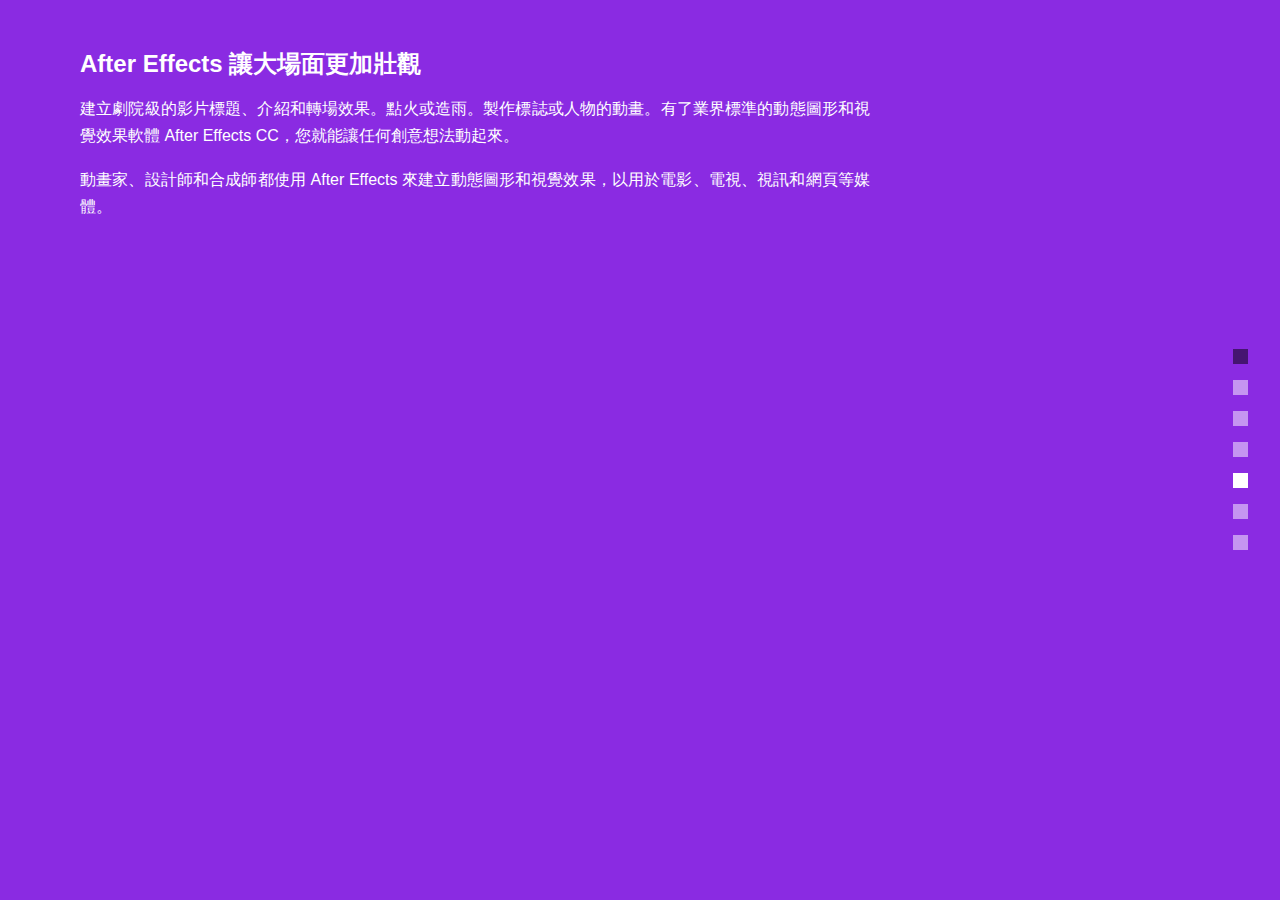
<file: after-effects.html>
<!DOCTYPE html>
<html lang="zh-Hant-TW">
<head>
    <meta charset="UTF-8">
    <meta name="viewport" content="width=device-width, initial-scale=1.0">
    <meta name="keywords" content="Adobe After Effects, AE">
    <meta name="description" content="使用 Adobe After Effects 業界標準的動態圖形軟體，動態呈現您的創意。專為電影、電視、影片和網頁而設計。">
    <meta property="og:url" content="https://honeybeeweng.github.io/HoneyBee/after-effect.html">
    <meta property="og:type" content="website">
    <meta property="og:title" content="動態圖形軟體 | Adobe After Effects">
    <meta property="og:description" content="使用 Adobe After Effects 業界標準的動態圖形軟體，動態呈現您的創意。專為電影、電視、影片和網頁而設計。">
    <meta property="og:image" content="https://honeybeeweng.github.io/HoneyBee/images/og-ae.png">
    <meta property="og:locale" content="zh_TW">
    <title>動態圖形軟體 | Adobe After Effects</title>
    <link rel="stylesheet" href="./style/reset.css">
    <link rel="stylesheet" href="./style/all.css">
    <link rel="stylesheet" href="./style/master.css">
    <link rel="stylesheet" href="./style/ae.css">
    <link rel="stylesheet" href="https://cdnjs.cloudflare.com/ajax/libs/font-awesome/5.15.4/css/all.min.css" integrity="sha512-1ycn6IcaQQ40/MKBW2W4Rhis/DbILU74C1vSrLJxCq57o941Ym01SwNsOMqvEBFlcgUa6xLiPY/NS5R+E6ztJQ==" crossorigin="anonymous" referrerpolicy="no-referrer" />
    <link rel="shortcut icon" href="./images/favicon.ico" type="image/x-icon">
</head>

<body>
    <nav class="nav" id="Nav">
        <a class="nav-btn nav-btn-index" href="./index.html">index</a>
        <a class="nav-btn" href="./acrobat.html">acrobat</a>
        <a class="nav-btn" href="./premiere.html">premiere</a>
        <a class="nav-btn" href="./photoshop.html">photoshop</a>
        <a class="nav-btn nav-btn-active" href="./after-effects.html">after-effects</a>
        <a class="nav-btn" href="./illustrator.html">illustrator</a>
        <a class="nav-btn" href="./dreamweaver.html">dreamweaver</a>
    </nav>
    
    <article class="article article-ae">
        <div class="article-head">
            <h1 class="article-title">After Effects 讓大場面更加壯觀</h1>
            <p class="article-desc">建立劇院級的影片標題、介紹和轉場效果。點火或造雨。製作標誌或人物的動畫。有了業界標準的動態圖形和視覺效果軟體 After Effects CC，您就能讓任何創意想法動起來。
            </p>
            <p class="article-desc">動畫家、設計師和合成師都使用 After Effects 來建立動態圖形和視覺效果，以用於電影、電視、視訊和網頁等媒體。</p>
        </div>
        <!-- <div class="article-body">
            <div class="grid grid-2 grid-3">
                <a href="https://blog.adobe.com/en/topics/photoshop" target="_blank">
                    <div class="card hover-fade-in hover-zoom-in">
                        <div class="card-head">
                            <img class="card-img" src="./images/ps-1-sm.png" width="250" height="141" alt="Adobe Blog">
                        </div>
                        <div class="card-body">
                            <i class="fas fa-search"></i>
                        </div>
                    </div>
                </a>
                <a href="https://maps.app.goo.gl/WEVjctHfn5JCRuB18" target="_blank">
                    <div class="card hover-fade-in hover-zoom-in">
                        <div class="card-head">
                            <img class="card-img" src="./images/ps-2-sm.png" width="250" height="141" alt="學習地點 - 站前學院">
                        </div>
                        <div class="card-body">
                            <i class="fas fa-search"></i>
                        </div>
                    </div>
                </a>
                <a href="https://www.ortwin-oberhauser.com/pdfs/google_seo-starter-guide.pdf" target="_blank">
                    <div class="card hover-fade-in hover-zoom-in">
                        <div class="card-head">
                            <img class="card-img" src="./images/ps-3-sm.png" width="250" height="141" alt="SEO 文件">
                        </div>
                        <div class="card-body">
                            <i class="fas fa-search"></i>
                        </div>
                    </div>
                </a>
            </div>
        </div> -->
        
    </article>

    <script src="https://cdnjs.cloudflare.com/ajax/libs/jquery/3.7.1/jquery.min.js" integrity="sha512-v2CJ7UaYy4JwqLDIrZUI/4hqeoQieOmAZNXBeQyjo21dadnwR+8ZaIJVT8EE2iyI61OV8e6M8PP2/4hpQINQ/g==" crossorigin="anonymous" referrerpolicy="no-referrer"></script>
    <script src="./js/master.js"></script>

</body>

</html>
</file>
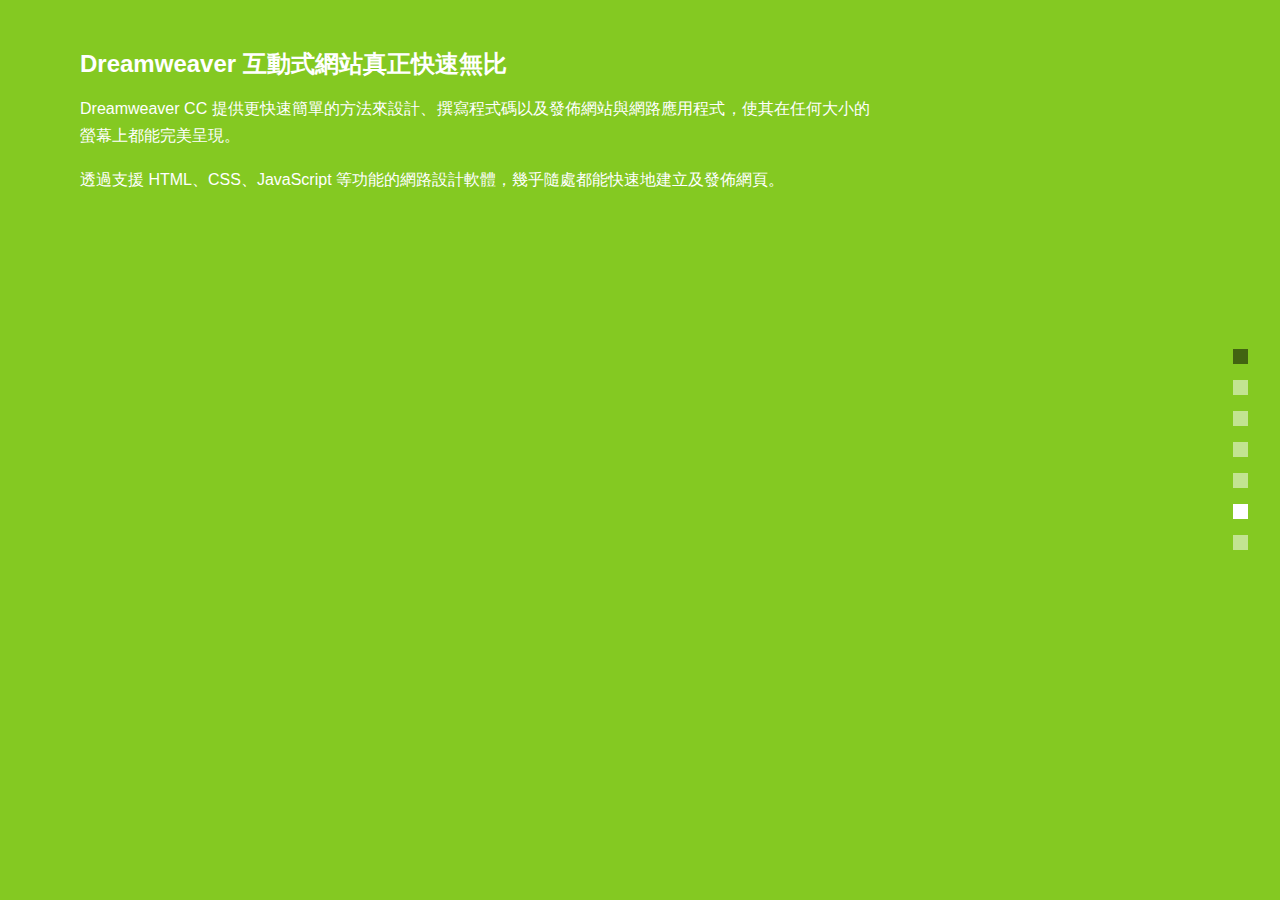
<file: dreamweaver.html>
<!DOCTYPE html>
<html lang="zh-Hant-TW">
<head>
    <meta charset="UTF-8">
    <meta name="viewport" content="width=device-width, initial-scale=1.0">
    <meta name="keywords" content="Adobe Dreamweaver, DW">
    <meta name="description" content="透過支援 HTML、CSS、JavaScript 等的 Adobe Dreamweaver 回應式網頁設計軟體，讓您幾乎在任何地方都能快速建立和發佈網頁。">
    <meta property="og:url" content="https://honeybeeweng.github.io/HoneyBee/photoshop.html">
    <meta property="og:type" content="website">
    <meta property="og:title" content="網站設計軟體 | Adobe Dreamweaver">
    <meta property="og:description" content="透過支援 HTML、CSS、JavaScript 等的 Adobe Dreamweaver 回應式網頁設計軟體，讓您幾乎在任何地方都能快速建立和發佈網頁。">
    <meta property="og:image" content="https://honeybeeweng.github.io/HoneyBee/images/og-dw.png">
    <meta property="og:locale" content="zh_TW">
    <title>網站設計軟體 | Adobe Dreamweaver</title>
    <link rel="stylesheet" href="./style/reset.css">
    <link rel="stylesheet" href="./style/all.css">
    <link rel="stylesheet" href="./style/master.css">
    <link rel="stylesheet" href="./style/dw.css">
    <link rel="stylesheet" href="https://cdnjs.cloudflare.com/ajax/libs/font-awesome/5.15.4/css/all.min.css" integrity="sha512-1ycn6IcaQQ40/MKBW2W4Rhis/DbILU74C1vSrLJxCq57o941Ym01SwNsOMqvEBFlcgUa6xLiPY/NS5R+E6ztJQ==" crossorigin="anonymous" referrerpolicy="no-referrer" />
    <link rel="shortcut icon" href="./images/favicon.ico" type="image/x-icon">
</head>

<body>
    <nav class="nav" id="Nav">
        <a class="nav-btn nav-btn-index" href="./index.html">index</a>
        <a class="nav-btn" href="./acrobat.html">acrobat</a>
        <a class="nav-btn" href="./premiere.html">premiere</a>
        <a class="nav-btn" href="./photoshop.html">photoshop</a>
        <a class="nav-btn" href="./after-effects.html">after-effects</a>
        <a class="nav-btn nav-btn-active" href="./illustrator.html">illustrator</a>
        <a class="nav-btn" href="./dreamweaver.html">dreamweaver</a>
    </nav>
    
    <article class="article article-dw">
        <div class="article-head">
            <h1 class="article-title">Dreamweaver 互動式網站真正快速無比</h1>
            <p class="article-desc">Dreamweaver CC 提供更快速簡單的方法來設計、撰寫程式碼以及發佈網站與網路應用程式，使其在任何大小的螢幕上都能完美呈現。
            </p>
            <p class="article-desc">透過支援 HTML、CSS、JavaScript 等功能的網路設計軟體，幾乎隨處都能快速地建立及發佈網頁。</p>
        </div>
        <!-- <div class="article-body">
            <div class="grid grid-2 grid-3">
                <a href="https://blog.adobe.com/en/topics/photoshop" target="_blank">
                    <div class="card hover-fade-in hover-zoom-in">
                        <div class="card-head">
                            <img class="card-img" src="./images/ps-1-sm.png" width="250" height="141" alt="Adobe Blog">
                        </div>
                        <div class="card-body">
                            <i class="fas fa-search"></i>
                        </div>
                    </div>
                </a>
                <a href="https://maps.app.goo.gl/WEVjctHfn5JCRuB18" target="_blank">
                    <div class="card hover-fade-in hover-zoom-in">
                        <div class="card-head">
                            <img class="card-img" src="./images/ps-2-sm.png" width="250" height="141" alt="學習地點 - 站前學院">
                        </div>
                        <div class="card-body">
                            <i class="fas fa-search"></i>
                        </div>
                    </div>
                </a>
                <a href="https://www.ortwin-oberhauser.com/pdfs/google_seo-starter-guide.pdf" target="_blank">
                    <div class="card hover-fade-in hover-zoom-in">
                        <div class="card-head">
                            <img class="card-img" src="./images/ps-3-sm.png" width="250" height="141" alt="SEO 文件">
                        </div>
                        <div class="card-body">
                            <i class="fas fa-search"></i>
                        </div>
                    </div>
                </a>
            </div>
        </div> -->
        
    </article>

    <script src="https://cdnjs.cloudflare.com/ajax/libs/jquery/3.7.1/jquery.min.js" integrity="sha512-v2CJ7UaYy4JwqLDIrZUI/4hqeoQieOmAZNXBeQyjo21dadnwR+8ZaIJVT8EE2iyI61OV8e6M8PP2/4hpQINQ/g==" crossorigin="anonymous" referrerpolicy="no-referrer"></script>
    <script src="./js/master.js"></script>

</body>

</html>
</file>
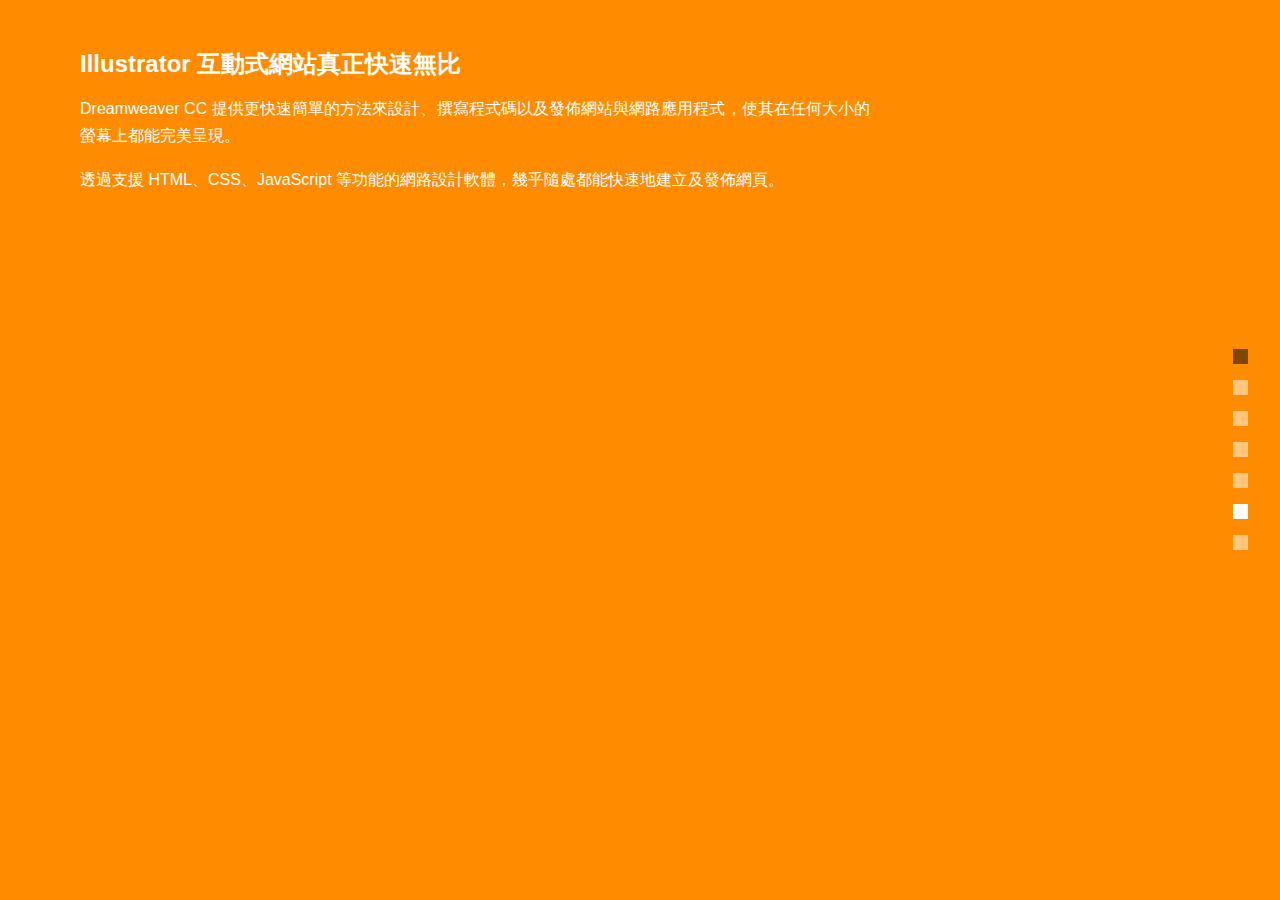
<file: illustrator.html>
<!DOCTYPE html>
<html lang="zh-Hant-TW">
<head>
    <meta charset="UTF-8">
    <meta name="viewport" content="width=device-width, initial-scale=1.0">
    <meta name="keywords" content="Adobe Illustrator, AI">
    <meta name="description" content="使用領先業界且由生成式 AI 提供支援的向量圖形軟體 Adobe Illustrator，將文字提示如魔術般轉換為完全可編輯的向量圖形。">
    <meta property="og:url" content="https://honeybeeweng.github.io/HoneyBee/photoshop.html">
    <meta property="og:type" content="website">
    <meta property="og:title" content="Adobe Illustrator - 領先業界的向量圖形軟體">
    <meta property="og:description" content="使用領先業界且由生成式 AI 提供支援的向量圖形軟體 Adobe Illustrator，將文字提示如魔術般轉換為完全可編輯的向量圖形。">
    <meta property="og:image" content="https://honeybeeweng.github.io/HoneyBee/images/og-ai.png">
    <meta property="og:locale" content="zh_TW">
    <title>Adobe Illustrator - 領先業界的向量圖形軟體</title>
    <link rel="stylesheet" href="./style/reset.css">
    <link rel="stylesheet" href="./style/all.css">
    <link rel="stylesheet" href="./style/master.css">
    <link rel="stylesheet" href="./style/ai.css">
    <link rel="stylesheet" href="https://cdnjs.cloudflare.com/ajax/libs/font-awesome/5.15.4/css/all.min.css" integrity="sha512-1ycn6IcaQQ40/MKBW2W4Rhis/DbILU74C1vSrLJxCq57o941Ym01SwNsOMqvEBFlcgUa6xLiPY/NS5R+E6ztJQ==" crossorigin="anonymous" referrerpolicy="no-referrer" />
    <link rel="shortcut icon" href="./images/favicon.ico" type="image/x-icon">
</head>

<body>
    <nav class="nav" id="Nav">
        <a class="nav-btn nav-btn-index" href="./index.html">index</a>
        <a class="nav-btn" href="./acrobat.html">acrobat</a>
        <a class="nav-btn" href="./premiere.html">premiere</a>
        <a class="nav-btn" href="./photoshop.html">photoshop</a>
        <a class="nav-btn" href="./after-effects.html">after-effects</a>
        <a class="nav-btn nav-btn-active" href="./illustrator.html">illustrator</a>
        <a class="nav-btn" href="./dreamweaver.html">dreamweaver</a>
    </nav>
    
    <article class="article article-ai">
        <div class="article-head">
            <h1 class="article-title">Illustrator 互動式網站真正快速無比</h1>
            <p class="article-desc">Dreamweaver CC 提供更快速簡單的方法來設計、撰寫程式碼以及發佈網站與網路應用程式，使其在任何大小的螢幕上都能完美呈現。
            </p>
            <p class="article-desc">透過支援 HTML、CSS、JavaScript 等功能的網路設計軟體，幾乎隨處都能快速地建立及發佈網頁。</p>
        </div>
        <!-- <div class="article-body">
            <div class="grid grid-2 grid-3">
                <a href="https://blog.adobe.com/en/topics/photoshop" target="_blank">
                    <div class="card hover-fade-in hover-zoom-in">
                        <div class="card-head">
                            <img class="card-img" src="./images/ps-1-sm.png" width="250" height="141" alt="Adobe Blog">
                        </div>
                        <div class="card-body">
                            <i class="fas fa-search"></i>
                        </div>
                    </div>
                </a>
                <a href="https://maps.app.goo.gl/WEVjctHfn5JCRuB18" target="_blank">
                    <div class="card hover-fade-in hover-zoom-in">
                        <div class="card-head">
                            <img class="card-img" src="./images/ps-2-sm.png" width="250" height="141" alt="學習地點 - 站前學院">
                        </div>
                        <div class="card-body">
                            <i class="fas fa-search"></i>
                        </div>
                    </div>
                </a>
                <a href="https://www.ortwin-oberhauser.com/pdfs/google_seo-starter-guide.pdf" target="_blank">
                    <div class="card hover-fade-in hover-zoom-in">
                        <div class="card-head">
                            <img class="card-img" src="./images/ps-3-sm.png" width="250" height="141" alt="SEO 文件">
                        </div>
                        <div class="card-body">
                            <i class="fas fa-search"></i>
                        </div>
                    </div>
                </a>
            </div>
        </div> -->
        
    </article>

    <script src="https://cdnjs.cloudflare.com/ajax/libs/jquery/3.7.1/jquery.min.js" integrity="sha512-v2CJ7UaYy4JwqLDIrZUI/4hqeoQieOmAZNXBeQyjo21dadnwR+8ZaIJVT8EE2iyI61OV8e6M8PP2/4hpQINQ/g==" crossorigin="anonymous" referrerpolicy="no-referrer"></script>
    <script src="./js/master.js"></script>

</body>

</html>
</file>
<file: style/all.css>
@charset "utf-8";

body {
    font-family: Arial, Helvetica, "微軟正黑體", "儷黑 pro", "新細明體", sans-serif;
}

img {
    vertical-align: bottom;
}

a {
    outline: none;
}
</file>
<file: style/master.css>
@charset "utf-8";

/* nav------------------------- */

.nav {
    position: fixed;
    top: 50%;
    right: 1rem;
    margin-top: -117px;
}

.nav-active {
    background-color: rgba(0, 0, 0, .7);
}

.nav-btn {
    background-color: #fff;
    width: 15px;
    height: 15px;
    display: block;
    text-indent: -99999px;
    opacity: .5;
    margin: 1rem;
    transition-duration: .3s;
}

.nav-btn-active,
.nav-btn:hover {
    opacity: 1;
}

.nav-btn-active {
    pointer-events: none;
}

.nav-btn-index {
    background-color: black;
}

/* article------------------------- */

.article {
    max-width: 950px;
    padding: 3rem 5rem;
    color: #fff;
    box-sizing: border-box;
}

.article-title {
    font-size: 1.5rem;
    font-weight: 600;
    line-height: 1.3;
    text-transform: capitalize;
}

.article-desc {
    margin-top: 1rem;
    margin-bottom: 1rem;
    line-height: 1.7;
    text-align: justify;
}

/* grid------------------------- */

.grid {
    display: grid;
    gap: 1.5rem;
}

.grid-2 {
    grid-template-columns: repeat(2, 1fr);
}

.grid-3 {
    grid-template-columns: repeat(3, 1fr);
}

/* card------------------------- */

.card {
    position: relative;
    -webkit-box-reflect: below -1px linear-gradient(to top, rgba(0, 0, 0, .5) 0, transparent 30%);
}

.card-body {
    position: absolute;
    top: 0;
    left: 0;
    background-color: rgba(0, 0, 0, .5);
    width: 100%;
    height: 100%;
    display: flex;
    justify-content: center;
    align-items: center;
}

.card-body .fas {
    color: #fff;
    font-size: 2rem;
}

.card-img {
    max-width: 100%;
    height: auto;
}

/* hover------------------------- */

/* .hover-fade-in 淡入模組 */
.hover-fade-in .card-body {
    opacity: 0;
    transition-duration: .3s;
}

.hover-fade-in:hover .card-body {
    opacity: 1;
}

/* .hover-fade-out 另一個淡出模組 */
/* .hover-fade-out .card-body {
    opacity: 1;
    transition-duration: .3s;
}

.hover-fade-out:hover .card-body {
    opacity: 0;
} */

.hover-zoom-in .fas {
    transform: scale(0);
    transition-duration: .3s;
}

.hover-zoom-in:hover .fas {
    transform: scale(1);
}

@media screen and (max-width: 1024px) {
    .article {
        width: 80%;
    }
}

@media screen and (max-width: 480px) {
    .article {
        width: auto;
        padding: 4rem 2rem 2rem;
    }

    .nav {
        top: 0;
        left: 0;
        margin-top: 0;
        display: flex;
        justify-content: center;
        width: 100%;
        /* background-color: darkkhaki; */
        z-index: 10;
    }

    .article-head {
        text-align: center;
    }
}

/* 圖片兩欄式 */
/* .grid-3 {
    grid-template-columns: repeat(2, 1fr);
} */
</file>
<file: style/ae.css>
@charset "utf-8";

body {
    background-color: blueviolet;
}
</file>
<file: style/dw.css>
@charset "utf-8";

body {
    background-color: #84c922;
}
</file>
<file: style/ai.css>
@charset "utf-8";

body {
    background-color: darkorange;
}
</file>
